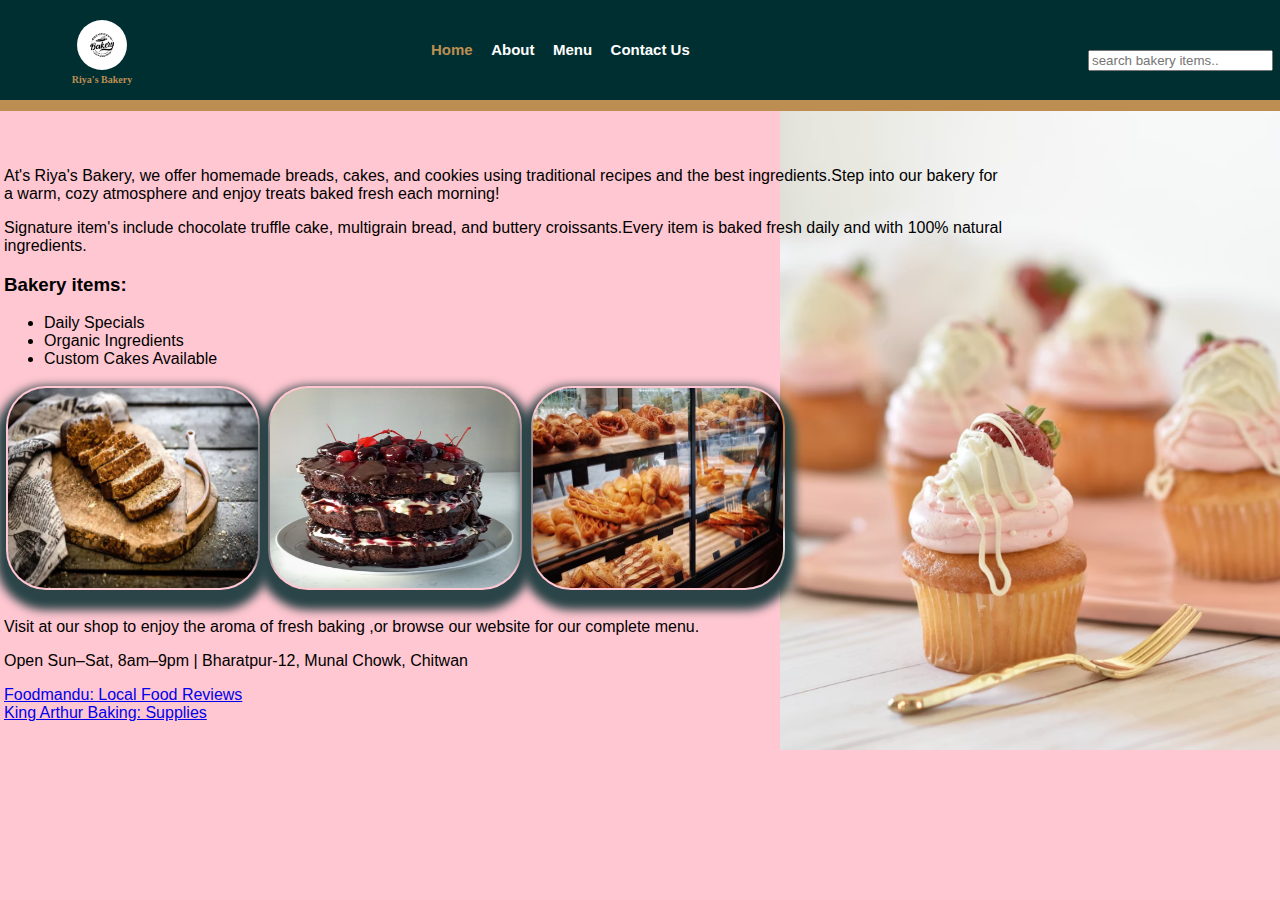
<file: index.html>
<!DOCTYPE html>
<html lang="en">

<head>
    <meta charset="UTF-8">
    <meta name="viewport" content="width=device-width, initial-scale=1.0">
    <title>Riya's Bakery</title>
    <link rel="stylesheet" href="css/style.css">
</head>

<body class="home">
<div class="box">
    <header class="head">
        <!--left box for logo-->
        <div class="left">
            <img src="images/logo1.avif" alt="logo">
            <div class="logoname"><b>Riya's Bakery</b></div>
        </div>

        <!--mid box for navbar-->
        <div class="center">
            <nav>
                <ul class="navbar">
                    <li><a href="index.html" class="active"><b>Home</b></a> </li>
                    <li><a href="about.html"><b>About</b> </a></li>
                    <li> <a href="menu.html"><b>Menu</b></a></li>
                    <li><a href="contact.html"><b>Contact Us</b> </a></li>
                </ul>
            </nav>
        </div>
        <!--right box for search-->
        <div class="right">
            <form>
                <input type="search" id="search" name="search" placeholder="search bakery items..">
            </form>
        </div>
    </header>
    <div class="midhead">

    </div>
    <br>
    <br>
    <main class="indexmainbody">
        <div class="indexpara">
            <p>At's Riya's Bakery, we offer homemade breads, cakes, and cookies using traditional recipes and the best
                ingredients.Step into our bakery for <br>a warm, cozy atmosphere and enjoy treats baked fresh each
                morning!</p>

            <p>Signature item's include chocolate truffle cake, multigrain bread, and buttery croissants.Every item is
                baked
                fresh daily and with 100% natural <br>ingredients.</p>
        </div>
        <h3>Bakery items:</h3>
        <ul>
            <li>Daily Specials</li>
            <li>Organic Ingredients</li>
            <li>Custom Cakes Available</li>
        </ul>
        <div class="image">
            <img src="images/bread.webp" alt="bread">
            <img src="images/cake.avif" alt="cake">
            <img src="images/crossiants.avif" alt="crossiants">
        </div>
    </main>
    <footer class="foot">
        <p>Visit at our shop to enjoy the aroma of fresh baking ,or browse our website for our complete menu.</p>
        <p>Open Sun–Sat, 8am–9pm | Bharatpur-12, Munal Chowk, Chitwan</p>
        <p>
            <a href="https://foodmandu.com/" target="_blank">Foodmandu: Local Food Reviews</a>
            <br>
            <a href="https://www.kingarthurbaking.com" target="_blank">King Arthur Baking: Supplies</a>

    </footer>
</div>
</body>

</html>
</file>
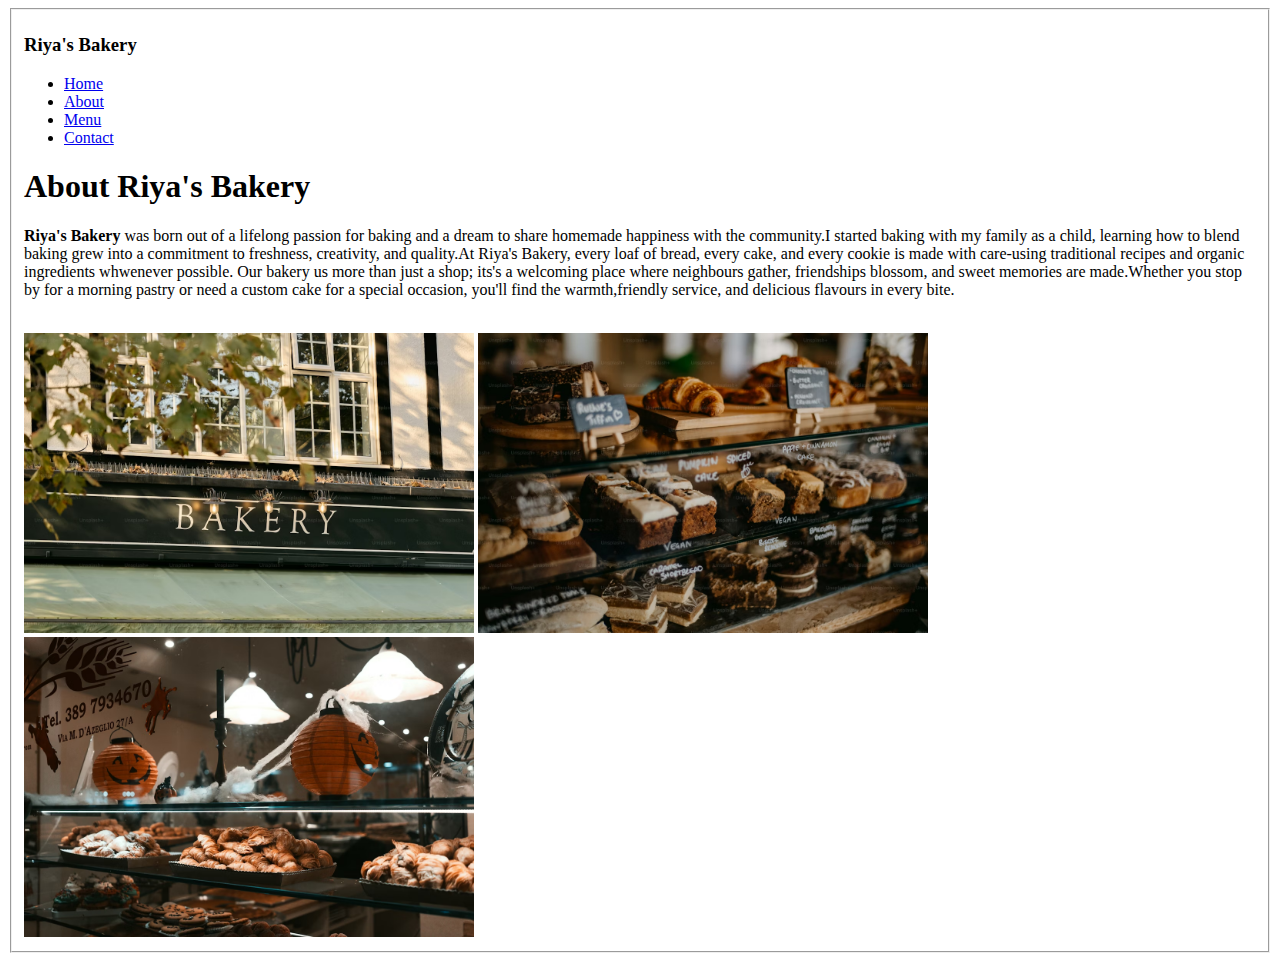
<file: About.html>
<!DOCTYPE html>
<html lang="en">

<head>
    <meta charset="UTF-8">
    <meta name="viewport" content="width=device-width, initial-scale=1.0">
    <title>Riya's Bakery - About Us</title>
</head>

<body>
    <fieldset>
        <section>
            <h3>Riya's Bakery</h3>
        </section>


        <div>
            <nav>
                <ul>
                    <li><a href="index.html">Home</a></li>
                    <li><a href="about.html">About</a></li>
                    <li><a href="menu.html">Menu</a></li>
                    <li><a href="contact.html">Contact</a></li>
                </ul>
            </nav>
        </div>
        <h1>About Riya's Bakery</h1>
        <p><b>Riya's Bakery</b> was born out of a lifelong passion for baking and a dream to share homemade happiness
            with the community.I started baking with my family as a child, learning how to blend baking grew into a
            commitment to freshness, creativity, and quality.At Riya's Bakery, every loaf of bread, every cake, and
            every cookie is made with care-using traditional recipes and organic ingredients whwenever possible. Our
            bakery us more than just a shop; its's a welcoming place where neighbours gather, friendships blossom, and
            sweet memories are made.Whether you stop by for a morning pastry or need a custom cake for a special
            occasion, you'll find the warmth,friendly service, and delicious flavours in every bite. </p>
        <br>
        <div class="image">
            <img src="images/shop.avif" alt="shop" height="300">
            <img src="images/page2.avif" alt="shop2" height="300">
            <img src="images/about1.avif" alt="shop3" height="300">
        </div>
        </div>
    </fieldset>

</body>

</html>
</file>
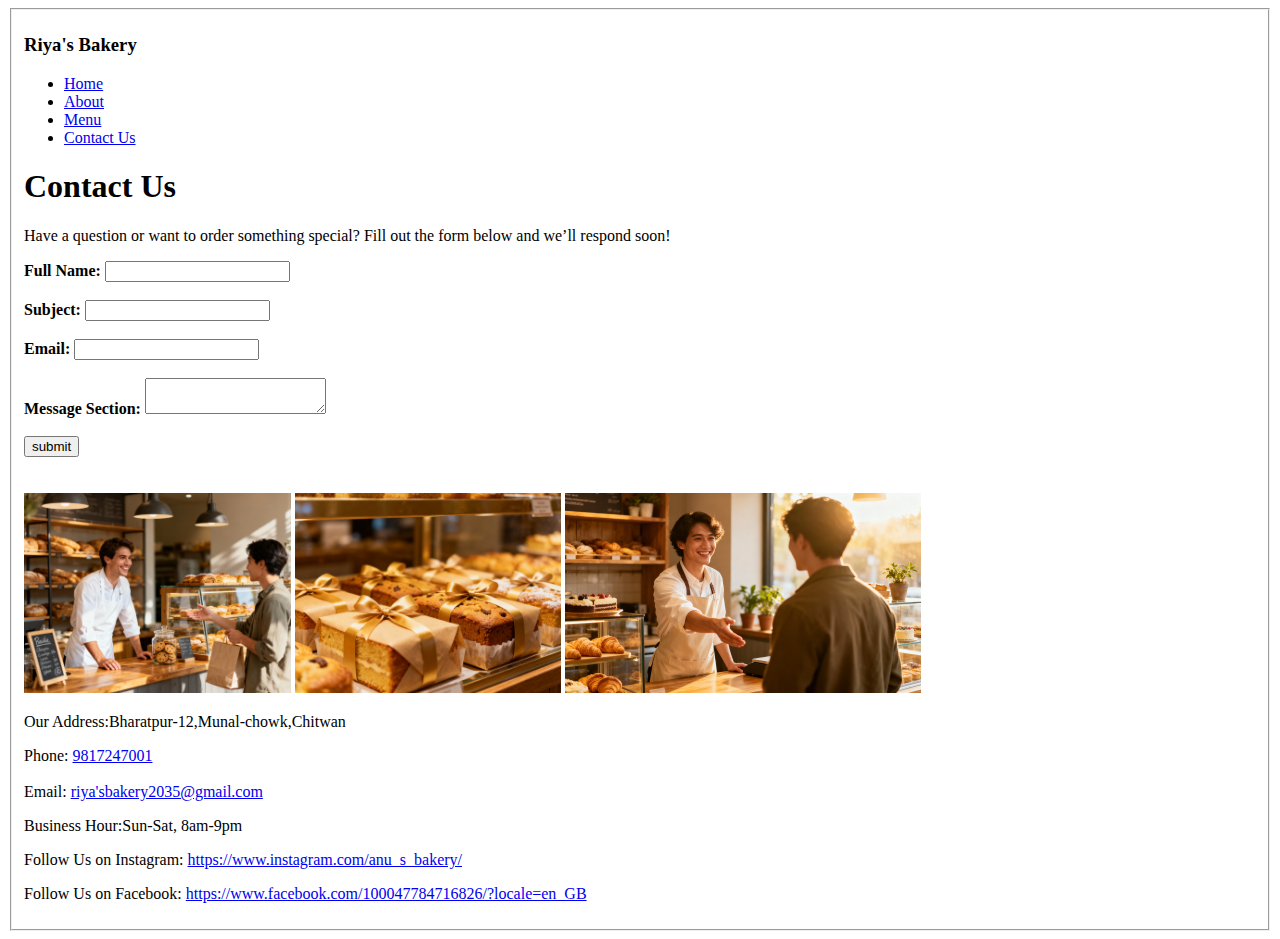
<file: Contact.html>
<!DOCTYPE html>
<html lang="en">

<head>
    <meta charset="UTF-8">
    <meta name="viewport" content="width=device-width, initial-scale=1.0">
    <title>Riya's Bakery Contact</title>
</head>

<body>

    <fieldset>
        <section><h3>Riya's Bakery</h3></section>
        <nav>
            <ul>
                <li><a href="index.html">Home</a></li>
                <li><a href="about.html">About </a></li>
                <li> <a href="menu.html">Menu</a></li>
                <li><a href="contact.html">Contact Us</a></li>
            </ul>
        </nav>
        <h1>Contact Us</h1>

        <p>
        Have a question or want to order something special? Fill out the form below and we’ll respond soon!
        </p>
        <form method="post">
            <label for="name"><b>Full Name:</b></label>
            <input type="text" name="username" id="username"> <br><br>
            <label for="subject"><b>Subject:</b></label>
            <input type="text" name="subject" id="subject"><br><br>
            <label for="email"><b>Email:</b></label>
            <input type="email" name="email" id="email"><br><br>
            <label for="message"><b> Message Section:</b></label>
            <textarea name="message" id="message" rows="2" ></textarea><br><br>
            <input type="submit" value="submit">
             </form>
   
        <br>
        <br>
        <img src="images/contact1.png" alt="random" height="200">
        <img src="images/packed.png" alt="random" height="200">
        <img src="images/services.png" alt="random" height="200">
        <p>Our Address:Bharatpur-12,Munal-chowk,Chitwan</p>
        <label for="phone">Phone:</label>
        <a href="tel:9817247001">9817247001</a><br><br>
        <label for="email">Email:</label>
        <a href="mailto:riya'sbakery2035@gmal.com">riya'sbakery2035@gmail.com</a>
 <p>Business Hour:Sun-Sat, 8am-9pm</p>
<p>
    Follow Us on Instagram: <a href="https://www.instagram.com/anu_s_bakery/">https://www.instagram.com/anu_s_bakery/</a>

</p>
<p>
    Follow Us on Facebook: <a href="https://www.facebook.com/100047784716826/?locale=en_GB">https://www.facebook.com/100047784716826/?locale=en_GB</a>
</p>
            
    </fieldset>
</body>

</html>
</file>
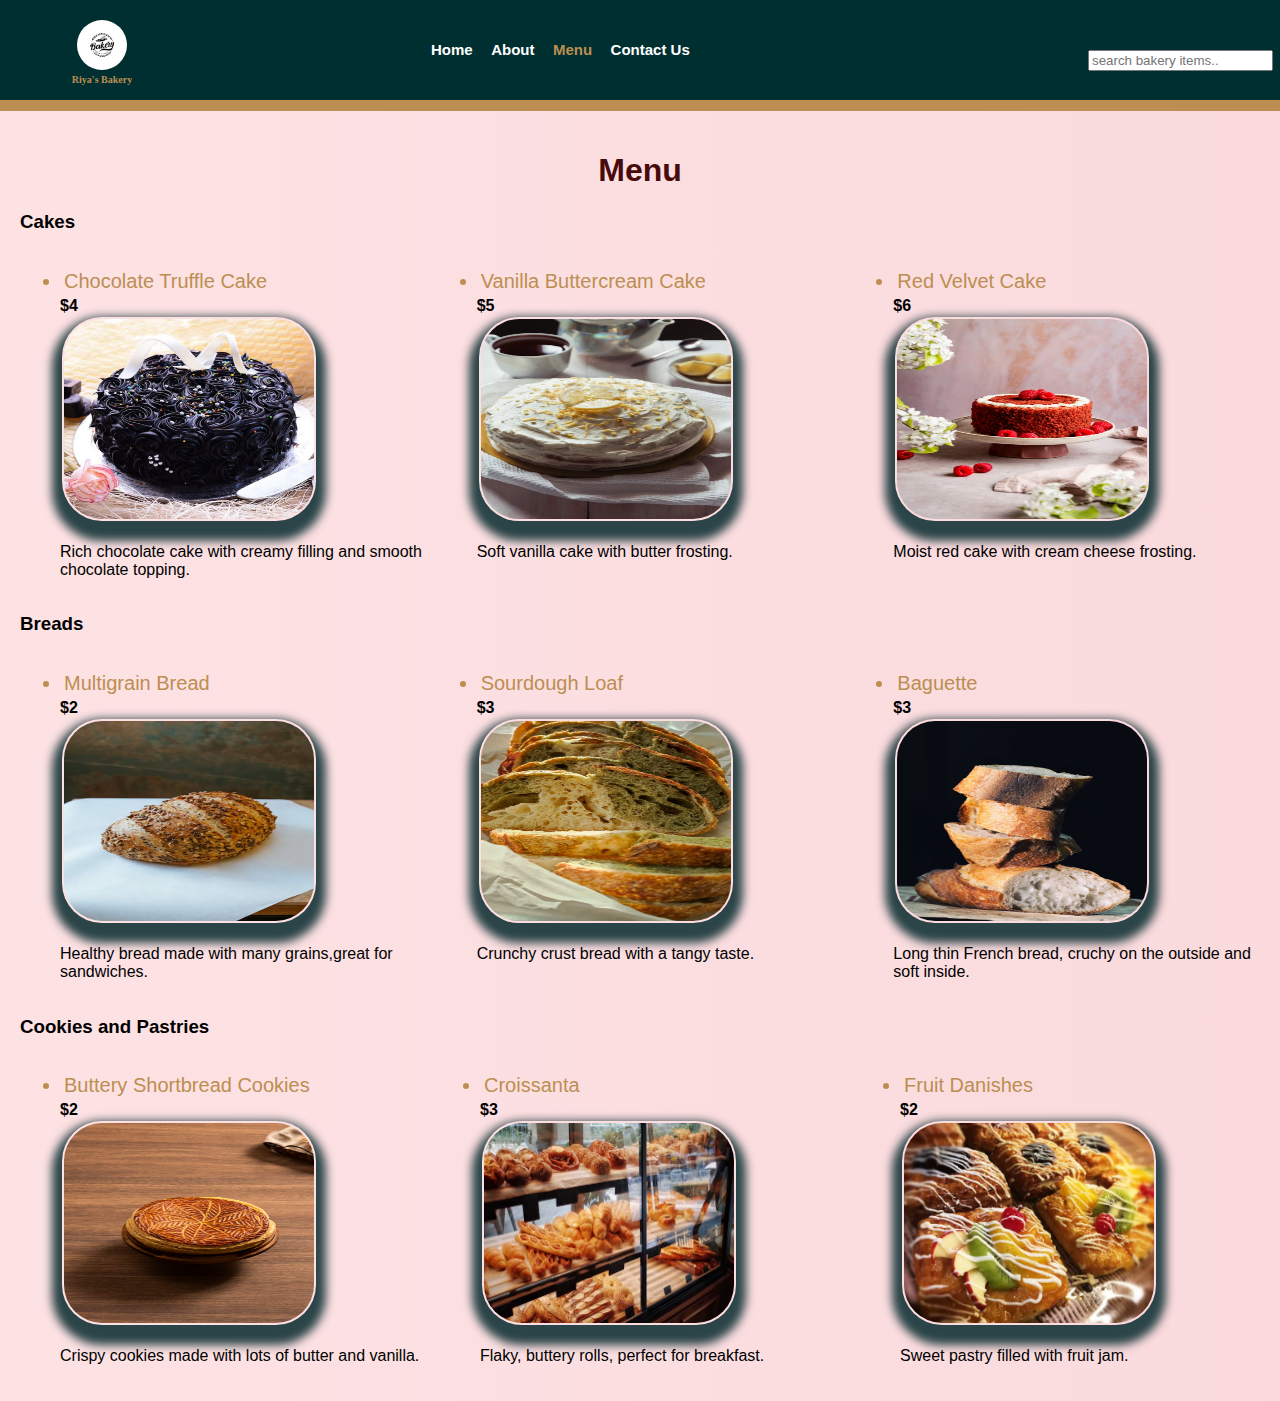
<file: Menu.html>
<!DOCTYPE html>
<html lang="en">

<head>
    <meta charset="UTF-8">
    <meta name="viewport" content="width=device-width, initial-scale=1.0">
    <title>Riya's Bakery</title>
    <link rel="stylesheet" href="css/style.css">
</head>

<body class="menu">
<div class="box">
    <header class="head">
        <!--left box for logo-->
        <div class="left">
            <img src="images/logo1.avif" alt="logo">
            <div class="logoname"><b>Riya's Bakery</b></div>
        </div>

        <!--mid box for navbar-->
        <div class="center">
            <nav>
                <ul class="navbar">
                    <li><a href="index.html"><b>Home</b></a></li>
                    <li><a href="about.html"><b>About</b> </a></li>
                    <li> <a href="menu.html" class="active"><b>Menu</b></a></li>
                    <li><a href="contact.html"><b>Contact Us</b> </a></li>
                </ul>
            </nav>
        </div>
        <!--right box for search-->
        <div class="right">
            <form>
                <input type="search" id="search" name="search" placeholder="search bakery items..">
            </form>
        </div>
    </header>
    <div class="midhead">
            
        </div>
    <main>
        <div class="container">
            <h1>Menu</h1>

            <h3>Cakes</h3>
            <div id="cakes">
                <div class="items">
                    <ul>
                        <li>Chocolate Truffle Cake</li><label for="price"><b>$4</b></label>
                        <div class="image">
                            <img src="images/chocolatecake.jpg" alt="chocolatecake" height="200">
                        </div>
                        <p>Rich chocolate cake with creamy filling and smooth chocolate topping.</p>
                    </ul>
                </div>
                <div class="items">
                    <ul>
                        <li>Vanilla Buttercream Cake</li> <label for="price"><b>$5</b></label>
                        <div class="image">
                            <img src="images/vanilla.avif" alt="vanillacake" height="200">
                        </div>
                        <p>Soft vanilla cake with butter frosting.</p>
                    </ul>
                </div>
                <div class="items">
                    <ul>
                        <li>Red Velvet Cake</li> <label for="price"><b>$6</b></label>
                        <div class="image">
                            <img src="images/redvelvet.avif" alt="redvelvetcake">
                        </div>
                        <p>Moist red cake with cream cheese frosting.</p>
                    </ul>
                </div>
            </div>
            <h3>Breads</h3>
            <div id="breads">

                <div class="items">
                    <ul>
                        <li>Multigrain Bread</li><label for="price"><b>$2</b></label>
                        <div class="image">
                            <img src="images/multigrsin.avif" alt="multigrainbread">
                        </div>
                        <p>Healthy bread made with many grains,great for sandwiches.</p>
                    </ul>
                </div>
                <div class="items">
                    <ul>
                        <li>Sourdough Loaf</li><label for="price"><b>$3</b></label>
                        <div class="image">
                            <img src="images/sourdought.avif" alt="sourdough">
                        </div>
                        <p>Crunchy crust bread with a tangy taste.</p>
                    </ul>
                </div>
                <div class="items">
                    <ul>
                        <li>Baguette</li><label for="price"><b>$3</b></label>
                        <div class="image">
                            <img src="images/baguette.avif" alt="baguette" height="200">
                        </div>
                        <p>Long thin French bread, cruchy on the outside and soft inside.</p>
                    </ul>
                </div>
            </div>
            <h3>Cookies and Pastries</h3>
            <div id="pastries">

                <div class="items">
                    <ul>
                        <li>Buttery Shortbread Cookies</li><label for="price"><b>$2</b></label>
                        <div class="image">
                        <img src="images/shortbreadcookies.avif" alt="shortbread" height="200">
                        </div>
                        <p>Crispy cookies made with lots of butter and vanilla.</p>
                    </ul>
                </div>
                <div class="items">
                    <ul>
                        <li>Croissanta</li><label for="price"><b>$3</b></label>
                        <div class="image">
                        <img src="images/crossiants.avif" alt="crossiants" height="200">
                        </div>
                        <p>Flaky, buttery rolls, perfect for breakfast.</p>
                    </ul>
                </div>
                <div class="items">
                    <ul>
                        <li>Fruit Danishes</li><label for="price"><b>$2</b></label>
                        <div class="image">
                        <img src="images/fruitdanishes1.webp" alt="danishes" height="200">
                        </div>
                        <p>Sweet pastry filled with fruit jam.</p>
                    </ul>
                </div>


            </div>
        </div>
    </main>
    </div>
</body>

</html>
</file>
<file: css/style.css>
/*Home page*/
body.home {
    margin: 0px;
    padding: 0px;
    height: auto;
    width: auto;
    font-family: arial, verdana;
    background: url(../images/background1.avif);
    background-repeat: no-repeat;
    background-position: top right;
    background-color: rgb(255, 199, 209);
    background-size:500px;
    
}

/*About US page*/
body.aboutus {
    margin: 0px;
    padding: 0px;
    height:auto;
    width:auto;
    font-family: arial, verdana;
    background: url(../images/aboutback.avif);
    background-repeat: no-repeat;
     background-color: rgb(254, 210, 218);
    background-size:700px;
    background-position:top right;

}

/*Menu page*/
body.menu {
    margin: 0px;
    padding: 0px;
    height: auto;
    width: auto;
    font-family: arial, verdana;
  background: linear-gradient(to right, #fde2e4, #fadadd);

}

/*Contact page*/
body.contact {
    margin: 0px;
    padding: 0px;
    height: auto;
    width: auto;
    font-family: arial, verdana;
    background-color: rgb(254, 210, 218);
   
}

/*navbar, logo and search bar*/
header {
    padding-top: 100px;
}

/*navbar background-color*/
.head {
    background-color:rgb(0 47 49);
}
/*CSS for navbar elements*/
.navbar li a {
    text-decoration: none;
    padding: 5px;
    margin: 2px;
    font-size: 15px;
    color: white;

}

.navbar li {
    display: inline-block;

}

.navbar li a:hover {
    color: rgb(188, 142, 81);
    text-decoration: underline;
}

.navbar a.active {
   
   color: rgb(188, 142, 81);
    
}
/*logo place*/
.left {
    position: absolute;
    width: 200px;
    top: 20px;
    text-align: center;
    left: 2px;
}
/*navbar place*/
.center {
    position: absolute;
    left: 30%;
    top: 25px;
    width: 650px;
}

/*search bar place*/
.right {
    position: absolute;
    right: 20px;
    left: 85%;
    right: 20px;
    top: 50px;

}

/*logo image*/
.left img {
    height: 50px;
    width: 50px;
    border-radius: 50%;
}
/*Logo name*/
.logoname {
    font-family: cursive;
    font-size: 10px;
    color:rgb(188, 142, 81);
}

.indexmainbody {
    margin: 2px;
    padding: 2px;
}

/*.mainimg img {
    padding: 2px;
    margin: 2px;
}*/

/*for index and contact*/
footer {
    margin: 2px;
    padding: 2px;
}

.aboutpara {
    width: 50%;
    justify-content: left;
    text-align: justify;
    color: black;

}

.aboutmain {
    padding: 2px;
    margin: 2px;
}

.aboutus h1 {
    color: rgb(71, 11, 11);
}

/* CSS for all page images except menu*/
.image img {
    height: 200px;
    margin: 2px;
    padding: 2px;
    width:250px;
}

img:hover {
    transform: scale(1.05);
}

.image img {
    box-shadow: 0px 10px 10px 10px rgb(42, 68, 71);
    border-radius: 40px;
}

/*Css for Menu page*/
#cakes {
    display: grid;
    gap: 10px;
    grid-template-columns: 1fr 1fr 1fr;
}

/*.items img {
    width: 200px;
    height: 200px;
}*/
/*Menu container*/
.container {
    padding: 20px;
}

/*.items {
    padding: 10px;
    margin: 10px;
}*/

.menu h1 {
    text-align: center;
    color: rgb(71, 11, 11);
}

#breads {
    display: grid;
    grid-template-columns: 1fr 1fr 1fr;
    gap: 10px;
}

#pastries {
    display: grid;
    grid-template-columns: 1fr 1fr 1fr;
    gap: 20px;
}
/* CSS for Menu items name*/
.container li {
    font-size: 20px;
    color: rgb(188, 142, 81);
    margin: 2px;
    padding: 2px;
}

h3:hover {
    color: rgb(214, 34, 133);
}

/*CSS for Contact page*/
.contact h1 {
    color: rgb(68, 5, 5);
}

.contact main {
    margin: 5px;
    padding: 5px;
}
/*CSS fro contact page form for info*/
.form2 {
    width: 25%;
    background-color: rgb(248, 224, 228);
    height: 30%;
    border-radius: 10px;
}

.fillup input,
textarea {
    display: block;
    margin: 7px;
    padding: 7px;
    width: 50%;
    border: solid white;
    border-radius: 10px;
}

input[type=submit] {
    width: 35%;
    padding: 5px;
    margin: 30px;
    border-radius: 50px;
    background-color: rgb(42, 68, 71);
    color:rgb(188, 142, 81);
}
/*CSS for mid line goldern line*/
.midhead{
    padding:5px;
    width:auto;
    height:1px;
    background-color:rgb(188, 142, 81);
}

/* CSS for contact page contact info*/
.info{
   background-color:rgb(188, 142, 81);
  border-top-right-radius:20px;
   border-top-left-radius:20px;
  width:auto;
  height:100%;
  padding:10px;
  margin:10px;
  color:white;
}

.aboutmain img{
    display:block;
}

   /* CSS for RESPONSIVE DESIGN - MEDIA QUERIES*/


/* Large Tablets and Small Laptops (768px - 1024px) */
@media screen and (max-width: 1024px) {
    /* Adjust background images */
    body.home,
    body.aboutus {
        background-size: 500px;
    }
    
    /* Header adjustments */
    header {
        padding-top: 80px;
    }
    
    .left {
        width: 150px;
    }
    
    .center {
        left: 20%;
        width: 500px;
    }
    
    .right {
        left: 80%;
        top: 45px;
    }
    
    /* About page paragraph */
    .aboutpara {
        width: 70%;
    }
    
    /* Images */
    .image img {
        height: 180px;
        width: 220px;
    }
    
    /* Contact form */
    .form2 {
        width: 40%;
    }
    #breads {
    display: grid;
    grid-template-columns: 1fr 1fr 1fr;
    gap: 10px;
}

#pastries {
    display: grid;
    grid-template-columns: 1fr 1fr 1fr;
    gap: 20px;
}
#cakes {
    display: grid;
    gap: 10px;
    grid-template-columns: 1fr 1fr 1fr;
}
}

/* Tablets (600px - 768px) */
@media screen and (max-width: 768px) {
    /* Adjust background images */
    body.home,
    body.aboutus {
        background-size: 400px;
        background-position: top center;
    }
    
    /* Header adjustments */
    header {
        padding-top: 120px;
    }
    
    .left {
        position: relative;
        width: 100%;
        top: 0;
        left: 0;
        text-align: center;
        margin-bottom: 10px;
    }
    
    .left img {
        height: 60px;
        width: 60px;
    }
    
    .logoname {
        font-size: 14px;
    }
    
    .center {
        position: relative;
        left: 0;
        top: 0;
        width: 100%;
        text-align: center;
        margin-bottom: 10px;
    }
    
    .navbar li a {
        font-size: 14px;
        padding: 8px;
        margin: 5px;
    }
    
    .right {
        position: relative;
        left: 0;
        right: 0;
        top: 0;
        text-align: center;
        width: 100%;
        margin-bottom: 10px;
    }
    
    .right input[type="search"] {
        width: 70%;
        padding: 8px;
    }
    
    /* About page paragraph */
    .aboutpara {
        width: 90%;
    }
    
    /* Images */
    .image img {
        height: 150px;
        width: 180px;
        margin: 5px;
    }
    
    /* Contact form */
    .form2 {
        width: 60%;
    }
    
    .fillup input,
    textarea {
        width: 80%;
    }
    
    /* Menu container */
    .container {
        padding: 15px;
    }
    
    .container li {
        font-size: 18px;
    }
    #breads {
    display: grid;
    grid-template-columns: 1fr 1fr 1fr;
    gap: 10px;
}

#pastries {
    display: grid;
    grid-template-columns: 1fr 1fr 1fr;
    gap: 20px;
}
#cakes {
    display: grid;
    gap: 10px;
    grid-template-columns: 1fr 1fr 1fr;
}

}

/* Mobile Devices (up to 600px) */
@media screen and (max-width: 600px) {
    /* Adjust background images */
    body.home,
    body.aboutus {
        background-size: 300px;
        background-position: top center;
    }
    
    /* Header adjustments */
    header {
        padding-top: 140px;
    }
    
    .left {
        position: relative;
        width: 100%;
        top: 0;
        left: 0;
        text-align: center;
        margin-bottom: 15px;
    }
    
    .left img {
        height: 50px;
        width: 50px;
    }
    
    .logoname {
        font-size: 12px;
    }
    
    .center {
        position: relative;
        left: 0;
        top: 0;
        width: 100%;
        text-align: center;
        margin-bottom: 15px;
    }
    
    .navbar li {
        display: block;
        margin: 5px 0;
    }
    
    .navbar li a {
        font-size: 16px;
        padding: 10px;
        margin: 5px;
        display: block;
    }
    
    .right {
        position: relative;
        left: 0;
        right: 0;
        top: 0;
        text-align: center;
        width: 100%;
        margin-bottom: 15px;
    }
    
    .right input[type="search"] {
        width: 85%;
        padding: 10px;
    }
    
    /* Home page content */
    .indexmainbody {
        padding: 10px;
        text-align: center;
    }
    
    .indexpara p {
        text-align: center;
    }
    
    /* About page paragraph */
    .aboutpara {
        width: 95%;
        padding: 10px;
    }
    
    /* Images */
    .image {
        text-align: center;
    }
    
    .image img {
        height: 150px;
        width: 150px;
        margin: 10px auto;
        display: block;
    }
    
    /* Contact form */
    .form2 {
        width: 90%;
        margin: 10px auto;
    }
    
    .fillup input,
    textarea {
        width: 90%;
    }
    
    input[type=submit] {
        width: 60%;
    }
    
    /* Menu container */
    .container {
        padding: 10px;
    }
    
    .container li {
        font-size: 16px;
    }
    
    /* Footer */
    footer {
        text-align: center;
        padding: 10px;
    }
    
    .info {
        width: 90%;
        margin: 10px auto;
    }
    #breads {
    display: grid;
    grid-template-columns: 1fr 1fr ;
    gap: 10px;
}

#pastries {
    display: grid;
    grid-template-columns: 1fr 1fr ;
    gap: 20px;
}
#cakes {
    display: grid;
    gap: 10px;
    grid-template-columns: 1fr 1fr 1fr;
}
}

/* Extra Small Mobile Devices (up to 400px) */
@media screen and (max-width: 400px) {
    /* Adjust background images */
    body.home,
    body.aboutus {
        background-size: 250px;
    }
    
    /* Header adjustments */
    header {
        padding-top: 160px;
    }
    
    .left img {
        height: 40px;
        width: 40px;
    }
    
    .logoname {
        font-size: 10px;
    }
    
    .navbar li a {
        font-size: 14px;
        padding: 8px;
    }
    
    .right input[type="search"] {
        width: 90%;
        padding: 8px;
        font-size: 12px;
    }
    
    /* Images */
    .image img {
        height: 120px;
        width: 120px;
        margin: 8px auto;
    }
    
    /* Contact form */
    .form2 {
        width: 95%;
    }
    
    input[type=submit] {
        width: 70%;
    }
    
    /* Menu container */
    .container li {
        font-size: 14px;
    }
    
    /* Footer */
    footer {
        font-size: 14px;
    }
    #breads {
    display: grid;
    grid-template-columns: 1fr 1fr ;
    gap: 10px;
}

#pastries {
    display: grid;
    grid-template-columns: 1fr 1fr ;
    gap: 20px;
}
#cakes {
    display: grid;
    gap: 10px;
    grid-template-columns: 1fr 1fr ;
}
}
</file>
